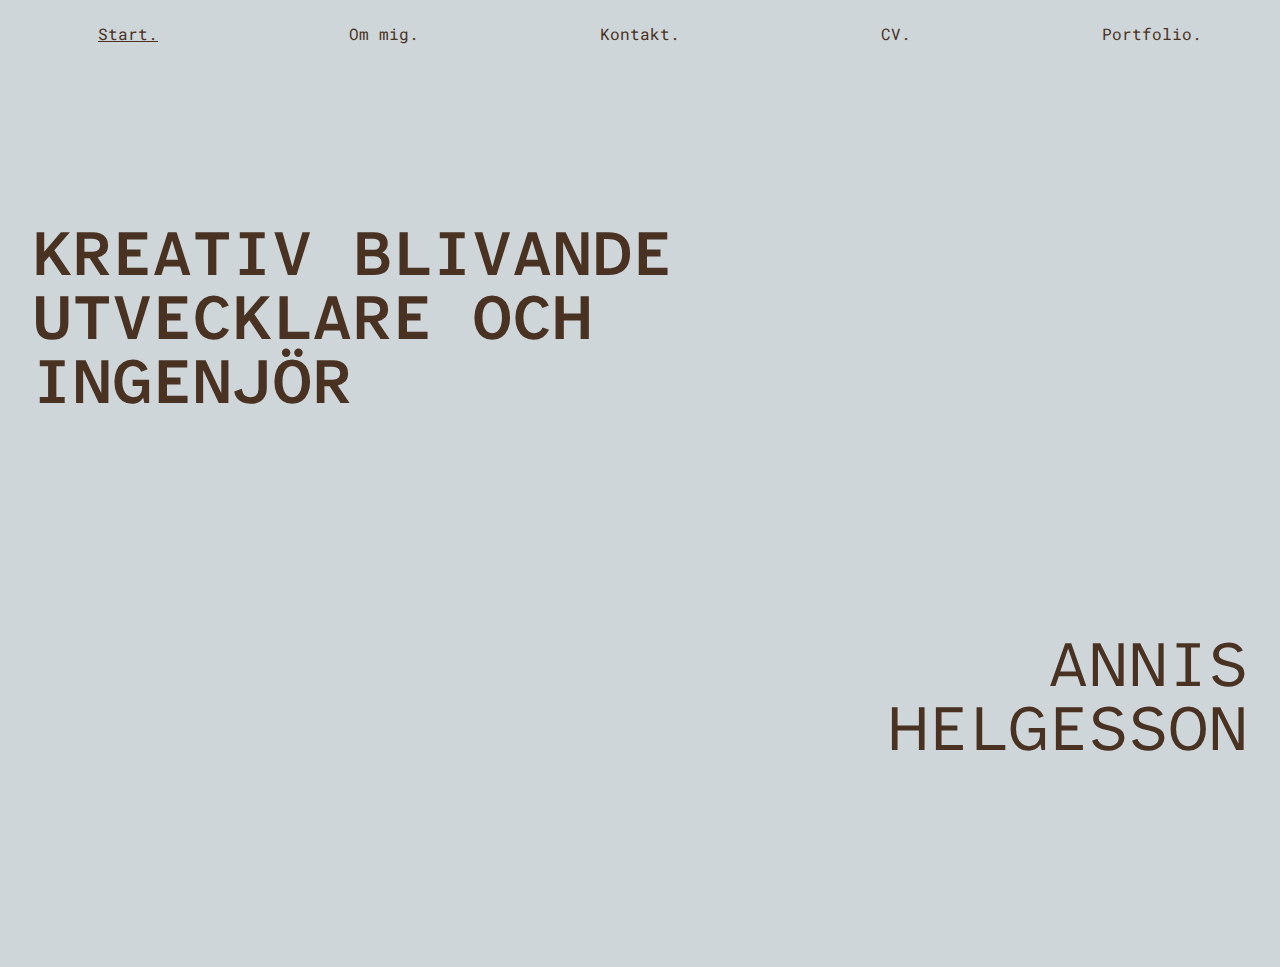
<file: index.html>
<!DOCTYPE html>
<html lang="en">
  <head>
    <meta charset="UTF-8" />
    <meta name="viewport" content="width=device-width, initial-scale=1.0" />
    <title>jenny-ann's portfolio</title>
    <link rel="preconnect" href="https://fonts.googleapis.com" />
    <link rel="preconnect" href="https://fonts.gstatic.com" crossorigin />
    <link
      href="https://fonts.googleapis.com/css2?family=Atkinson+Hyperlegible+Mono:ital,wght@0,200..800;1,200..800&family=Bodoni+Moda:ital,opsz,wght@0,6..96,400..900;1,6..96,400..900&family=Roboto+Mono:ital,wght@0,100..700;1,100..700&family=Trirong:ital,wght@0,100;0,200;0,300;0,400;0,500;0,600;0,700;0,800;0,900;1,100;1,200;1,300;1,400;1,500;1,600;1,700;1,800;1,900&display=swap"
      rel="stylesheet"
    />
    <link rel="stylesheet" href="css/css_reset.css" />
    <link rel="stylesheet" href="css/styling.css" />
    <link rel="stylesheet" href="css/index_styling.css" />
  </head>
  <body class="index">
    <header>
      <nav>
        <ul class="menu">
          <li><a href="index.html">Start.</a></li>
          <li><a href="about.html">Om mig.</a></li>
          <li><a href="contact.html">Kontakt.</a></li>
          <li><a href="cv.html">CV.</a></li>
          <li><a href="portfolio.html">Portfolio.</a></li>
        </ul>
      </nav>
    </header>
    <main>
      <h1 class="title">Kreativ Blivande Utvecklare och Ingenjör</h1>
      <h2 class="name">Annis <br />Helgesson</h2>
    </main>
  </body>
</html>
</file>
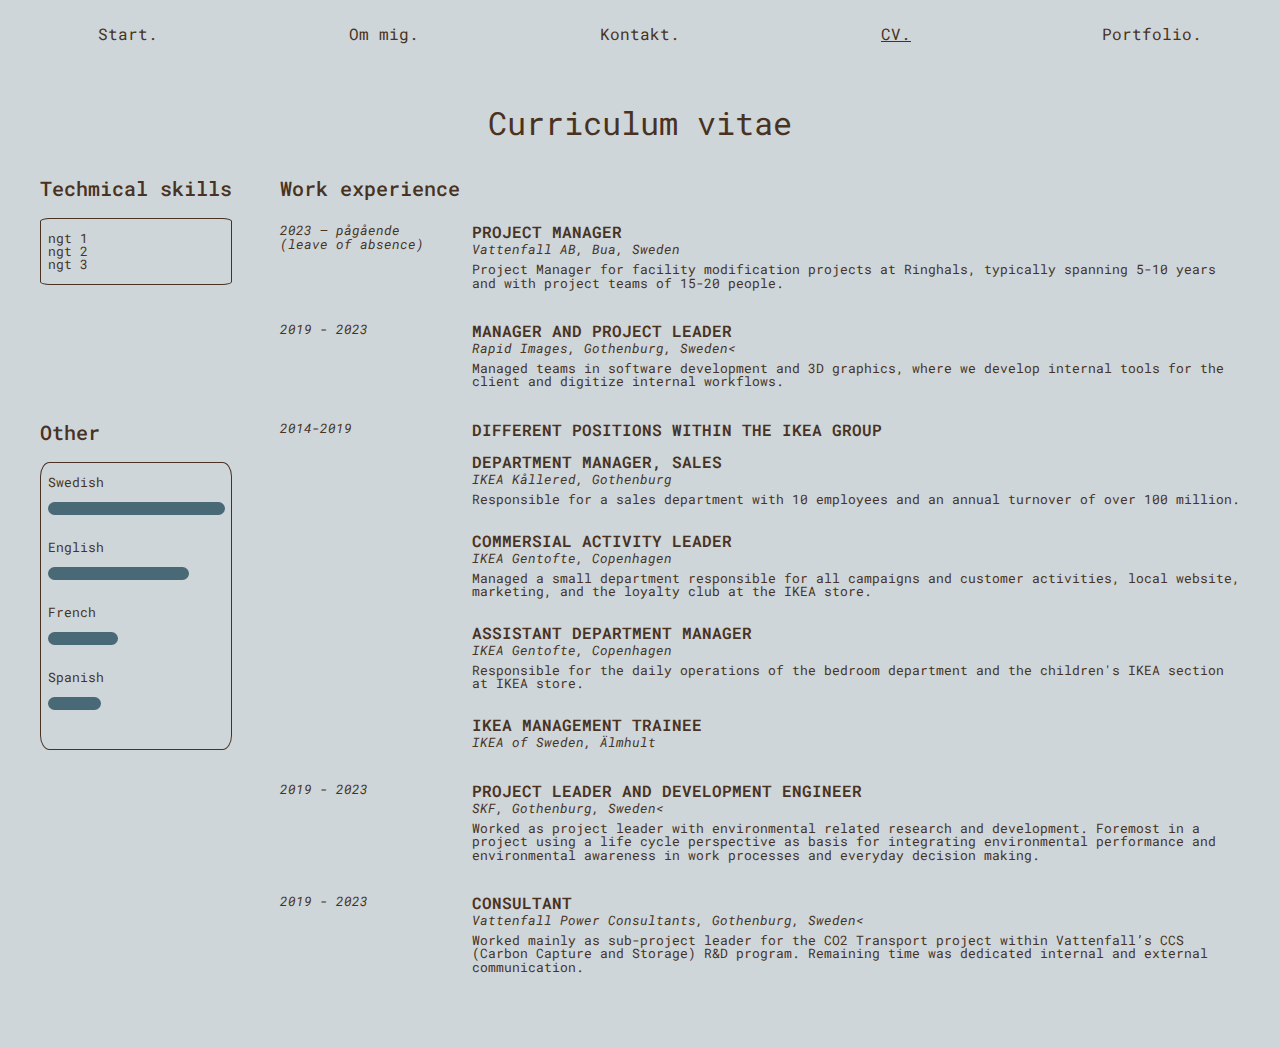
<file: cv.html>
<!DOCTYPE html>
<html lang="en">
  <head>
    <meta charset="UTF-8" />
    <meta name="viewport" content="width=device-width, initial-scale=1.0" />
    <title>jenny-ann's portfolio</title>
    <link rel="preconnect" href="https://fonts.googleapis.com" />
    <link rel="preconnect" href="https://fonts.gstatic.com" crossorigin />
    <link
      href="https://fonts.googleapis.com/css2?family=Atkinson+Hyperlegible+Mono:ital,wght@0,200..800;1,200..800&family=Bodoni+Moda:ital,opsz,wght@0,6..96,400..900;1,6..96,400..900&family=Roboto+Mono:ital,wght@0,100..700;1,100..700&family=Trirong:ital,wght@0,100;0,200;0,300;0,400;0,500;0,600;0,700;0,800;0,900;1,100;1,200;1,300;1,400;1,500;1,600;1,700;1,800;1,900&display=swap"
      rel="stylesheet"
    />
    <link rel="stylesheet" href="css/css_reset.css" />
    <link rel="stylesheet" href="css/styling.css" />
    <link rel="stylesheet" href="css/cv_styling.css" />
  </head>
  <body class="cv">
    <header>
      <nav>
        <ul class="menu">
          <li><a href="index.html">Start.</a></li>
          <li><a href="about.html">Om mig.</a></li>
          <li><a href="contact.html">Kontakt.</a></li>
          <li><a href="cv.html">CV.</a></li>
          <li><a href="portfolio.html">Portfolio.</a></li>
        </ul>
      </nav>
    </header>
    <main class="container">
      <h1 class="head1">Curriculum vitae</h1>
      <section class="hardSkills">
        <h2>Techmical skills</h2>
        <ul>
          <li>ngt 1</li>
          <li>ngt 2</li>
          <li>ngt 3</li>
        </ul>
      </section>
      <section class="softSkills">
        <h2>Other</h2>
        <ul>
          <li>
            Swedish<br />
            <div class="barSwedish"></div>
          </li>
          <li>
            English<br />
            <div class="barEnglish"></div>
          </li>
          <li>
            French<br />
            <div class="barFrench"></div>
          </li>
          <li>
            Spanish<br />
            <div class="barSpanish"></div>
          </li>
        </ul>
      </section>
      <h2 class="cvheader">Work experience</h2>
      <div class="date date1">
        <p>2023 – pågående</p>
        <p>(leave of absence)</p>
      </div>
      <section class="position position1">
        <h3 class="role">Project Manager</h3>
        <p class="company">Vattenfall AB, Bua, Sweden</p>
        <p class="description">
          Project Manager for facility modification projects at Ringhals,
          typically spanning 5-10 years and with project teams of 15-20 people.
        </p>
      </section>

      <p class="date date2">2019 - 2023</p>
      <section class="position position2">
        <h3 class="role">Manager and Project Leader</h3>
        <p class="company">Rapid Images, Gothenburg, Sweden<</p>
        <p class="description">
          Managed teams in software development and 3D graphics, where we
          develop internal tools for the client and digitize internal workflows.
        </p>
      </section>

      <p class="date date3">2014-2019</p>
      <section class="position position3">
        <h3 class="roleHeadIKEA">Different positions within the IKEA Group</h3>

        <h3 class="role">Department Manager, Sales</h3>
        <p class="company">IKEA Kållered, Gothenburg</p>
        <p class="description">
          Responsible for a sales department with 10 employees and an annual
          turnover of over 100 million.
          <!-- It was my responsibility to ensure that
          we constantly focused on the customer experience, optimized sales as
          well as taking care of and develop the staff. -->
        </p>

        <h3 class="role">Commersial Activity Leader</h3>
        <p class="company">IKEA Gentofte, Copenhagen</p>
        <p class="description">
          Managed a small department responsible for all campaigns and customer
          activities, local website, marketing, and the loyalty club at the IKEA
          store.
        </p>

        <h3 class="role">Assistant Department Manager</h3>
        <p class="company">IKEA Gentofte, Copenhagen</p>
        <p class="description">
          Responsible for the daily operations of the bedroom department and the
          children's IKEA section at IKEA store.
        </p>

        <h3 class="role">IKEA Management Trainee</h3>
        <p class="company">IKEA of Sweden, Älmhult</p>
        <p class="description">
          <!-- The goal of the trainee program is for participants to be among IKEA's
          top 200 managers within 10 years. Alongside the trainee program, I
          worked in a global sustainability team at IoS to ensure that
          colleagues at IoS and Purchasing had the right prerequisites to
          deliver on IKEA's People and Planet Positive strategy. -->
        </p>
      </section>

      <p class="date date4">2019 - 2023</p>
      <section class="position position4">
        <h3 class="role">Project Leader and Development Engineer</h3>
        <p class="company">SKF, Gothenburg, Sweden<</p>
        <p class="description">
          Worked as project leader with environmental related research and
          development. Foremost in a project using a life cycle perspective as
          basis for integrating environmental performance and environmental
          awareness in work processes and everyday decision making.
        </p>
      </section>
      <p class="date date5">2019 - 2023</p>
      <section class="position5">
        <h3 class="role">Consultant</h3>
        <p class="company">Vattenfall Power Consultants, Gothenburg, Sweden<</p>
        <p class="description">
          Worked mainly as sub-project leader for the CO2 Transport project
          within Vattenfall’s CCS (Carbon Capture and Storage) R&amp;D program.
          <!-- The project consisted of internal R&D activities as well as the
          participation in various EU-funded CCS projects and international
          co-operation projects.  -->
          Remaining time was dedicated internal and external communication.
        </p>
      </section>
    </main>
  </body>
</html>
</file>
<file: css/styling.css>
html {
    font-family: "Roboto Mono", serif;  
    box-sizing: border-box;
}

/* Site common styling */
body {
    background-color: #CED6DA;
    color: #493222;
    height: 100vh;
    display: flex;
    flex-direction: column;
    margin: 0;
    padding: 0;
}

header {
    margin: 0;
    padding: 0; 
}

main {
    flex: 1 0 auto;
    height: 100%;
    padding: 0;
}

nav {
    font-size: 1em;
    display: flex;
    justify-content: space-evenly;
    margin: 0;
    padding: 0;
}

nav ul {
    flex: 1;
    display: flex;
    justify-content: space-evenly;
    flex-wrap: wrap;
    text-align: center;
    margin: 0;
    padding: 0.5rem 0 0 0;
    list-style-type: none;
}

nav ul li {
    flex: 1;
    display: inline;
    min-width: 65px;
    padding: 0.5rem 1rem 0 1rem;
}



nav a {
    color: #493222;
    text-decoration: none;
    /* Tar bort understreck */
}

nav a:hover {
    color: #AC6532;
    /* Färgen som ska visas när muspekaren är över länken */
}

@media (min-width: 576px) {
    nav ul {
        flex-wrap: nowrap;
    }
    nav ul li {
        padding: 1% 0;
    } 
}

@media (min-width: 992px){
    nav ul li {
        padding: 1% 0;
        display: inline;
        margin: 0;
        padding: 1% 0;
    }
    nav ul {
        flex: 1;
        display: flex;
        justify-content: space-evenly;
        margin: 0;
        padding: 1% 0;
        list-style-type: none;
    }
}

@media (min-width: 1200px) {
    nav ul li {
        padding: 1% 0;
    }
}
</file>
<file: css/index_styling.css>
nav li:nth-of-type(1) a{
    text-decoration: underline;
}

main {
    height: 100%;
    width: 100%;
    font-family: "Atkinson Hyperlegible Mono", serif;
    position: relative;
    top: 0;
    left: 0;
    display: flex;
    flex-direction: column;
    justify-content: space-evenly; 
    align-items: center;
    text-align: center;
    margin: 0;
    padding: 0;
}

h1 {
    flex: 1.5;
    align-content: center;
    font-size: 2em;
    font-weight: 600;
    width: 70%;
    height: auto;
    text-transform: uppercase;
    margin: 0;
    padding: 0;
}

h2 {
    flex: 1;
    font-size: 2em;
    width: 50%;
    height: auto;
    font-weight: 400;
    text-transform: uppercase;
    border-top: #493222 solid;
    padding-top: 5%;
    margin: 0 2em;
}

@media (max-width: 576px) and (min-height: 700px) {
        h1 {
            font-size: 2em;
            margin: 0;
            padding: 0;
        }
    
        h2 {
            font-size: 2em;
            margin: 0;
            padding-top: 10%;
        }
}

@media (min-width: 576px) {
    h1 {
        font-size: 3em;
    }

    h2 {
        font-size: 3em;
    }

}

@media (min-width: 992px) {
    h1 {
        margin: 0 2rem;
        font-size: 4em;
        margin-right: auto;
        text-align: left;
    }
    h2 {
        margin: 0 2rem;
        font-size: 4em;
        text-align: right;
        margin-left: auto;
        /* margin-top: auto;  */
        border-top: none;
    }
}
</file>
<file: css/cv_styling.css>
nav li:nth-of-type(4) a {
    text-decoration: underline;
}

.container{
    height: 100vh;
    gap: 0 3em;
    padding: 2.5rem;
    display: grid;
    grid-template-rows: repeat(7, auto);
    grid-template-columns: minmax(100px, 1fr) minmax(25% 1fr) auto;
    grid-template-areas:
    "   head1   head1      head1"
    "   hard    header     header "
    "   hard    date1      position1"
    "   hard    date2      position2"
    "   soft    date3      position3"
    "   soft    date4      position4"
    "   soft    date5      position5"
    ;
}

.head1 {
    grid-area: head1;
    font-size: 2rem;
    margin-bottom: 2rem;
    text-align: center;
}

.hardSkills{
    grid-area: hard;
    margin-bottom: 2em;
}

.softSkills{
    grid-area: soft;
}

.cvheader {
    grid-area: header;
}

.date1 {
    grid-area: date1;
}

.position1 {
    grid-area: position1;
}

.date2 {
    grid-area: date2;
}

.position2 {
    grid-area: position2;
}
.date3 {
    grid-area: date3;
}
.position3 {
    grid-area: position3;
}

.date4 {
    grid-area: date4;
}

.position4 {
    grid-area: position4;
}
.date5 {
    grid-area: date5;
}

.position5 {
    grid-area: position5;
}

h2 {
    font-size: 1.25rem;
    font-weight: 500;
    margin-bottom: 1em;
}

h3 {
    font-weight: 600;
    text-transform: uppercase;
}


.company {
    font-style: italic;
    display: inline;
    justify-content: end;
    font-size: smaller;
}

.description {
    margin-top: 0.5em;
    margin-bottom: 2em;
    font-size: smaller;
}

.roleHeadIKEA {
    display: block;
    margin-bottom: 1em;
}

.date {
    font-style: italic;
    font-size: smaller;
}

.date1 {
    display: block;
}

main ul {
    border-color: #493222;
    border-style: solid;
    border-width: 1px ;
    border-radius: 5%;
    -webkit-border-radius: 5%;
    -moz-border-radius: 5%;
    -ms-border-radius: 5%;
    -o-border-radius: 5%;
    padding: 1em 0.5em;
    font-size: small;
}


.softSkills ul li div {
    position: relative;
    display: flex;
    background-color: #496977;
    border-radius: 10px;
    -webkit-border-radius: 10px;
    -moz-border-radius: 10px;
    -ms-border-radius: 10px;
    -o-border-radius: 10px;
    height: 1em;
    margin: 1em 0 2em 0;
}

.barSwedish {
    width: 100%;
}

.barEnglish {
    width: 80%;
}

.barFrench {
    width: 40%;
}

.barSpanish {
    width: 30%;
}

@media screen and (max-width: 720px){
    .container {
        grid-template-rows: repeat(12, auto);
        grid-template-columns: 1.25fr auto;
        grid-template-areas:
                "   head1   head1       "
                "   hard    header      "
                "   hard    date1       "
                "   hard    position1   "
                "   hard    date2       "
                "   hard    position2   "
                "   hard    date3       "
                "   soft    position3   "
                "   soft    date4       "
                "   soft    position4   "
                "   soft    date5       "
                "   soft    position5   "
            ;
    }
    .date {
        margin-bottom: 0.5em;
    }
    .date1 p {
        display: inline;
    }
}

@media screen and (max-width: 500px) {
    .container {
        grid-template-rows: repeat(13, auto);
        grid-template-columns: auto;
        grid-template-areas:
            "   head1       "
            "   header      "
            "   date1       "
            "   position1   "
            "   date2       "
            "   position2   "
            "   date3       "
            "   position3   "
            "   date4       "
            "   position4   "
            "   date5       "
            "   position5   "
            "   hard        "
            "   soft        "
        ;
    }

    .date {
        margin-bottom: 0.5em;
    }

    .date1 p {
        display: inline;
    }
}
</file>
